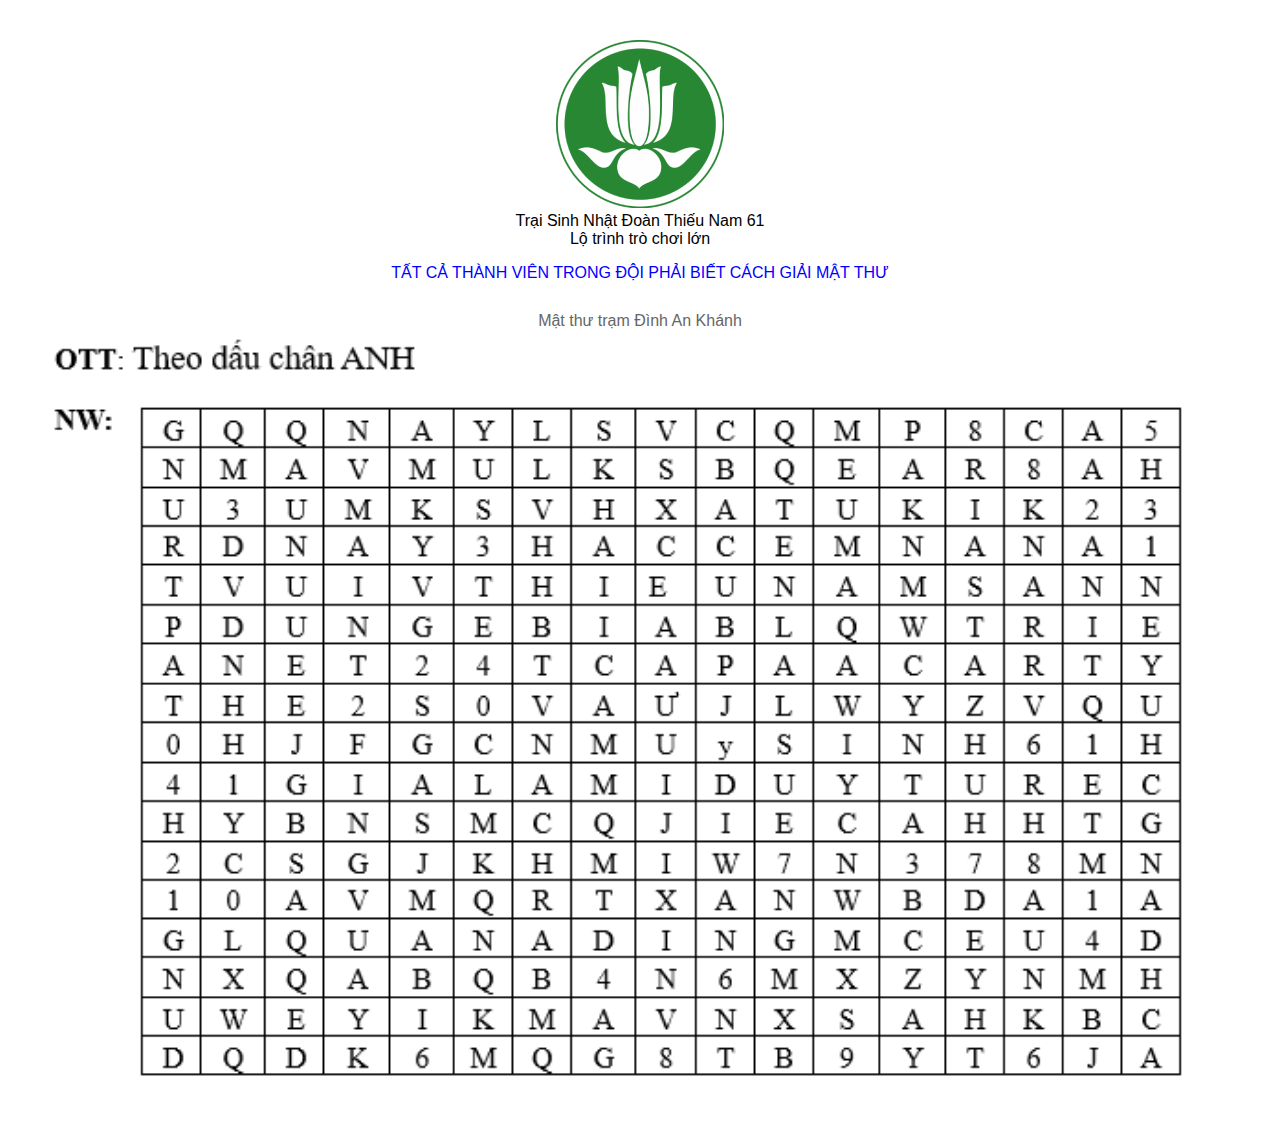
<file: tramdinhankhanh/index.html>
<!DOCTYPE html>
<html lang="en">

<head>
    <meta charset="UTF-8">
    <meta name="viewport" content="width=device-width, initial-scale=1.0">
    <title>Trạm Đình An Khánh - SNĐ Thiếu nam 61</title>
    <link rel="stylesheet" href="../assest/css/styles.css">
    <link rel="icon" type="image/x-icon" href="../assest/img/HUY HIEU  HOA SEN KO NEN.png">
</head>

<body>
    <div class="container">
        <div class="text-center mt-2">
            <img class="hhhs img-fluid" src="../assest/img/HUY HIEU  HOA SEN KO NEN.png" alt="Huy hiệu hoa sen">
            <p class="display-5">Trại Sinh Nhật Đoàn Thiếu Nam 61</p>
            <p class="display-6">Lộ trình trò chơi lớn</p>
            <p style="margin-top: 1rem; color: blue;">TẤT CẢ THÀNH VIÊN TRONG ĐỘI PHẢI BIẾT CÁCH GIẢI MẬT THƯ</p>
            <p style="color: #666; margin-top: 30px;">Mật thư trạm Đình An Khánh</p>
            <img class="img-mt" style="width: 120%;" src="../assest/img/dinh-an-khanh.png" alt="">
        </div>
</body>

</html>
</file>
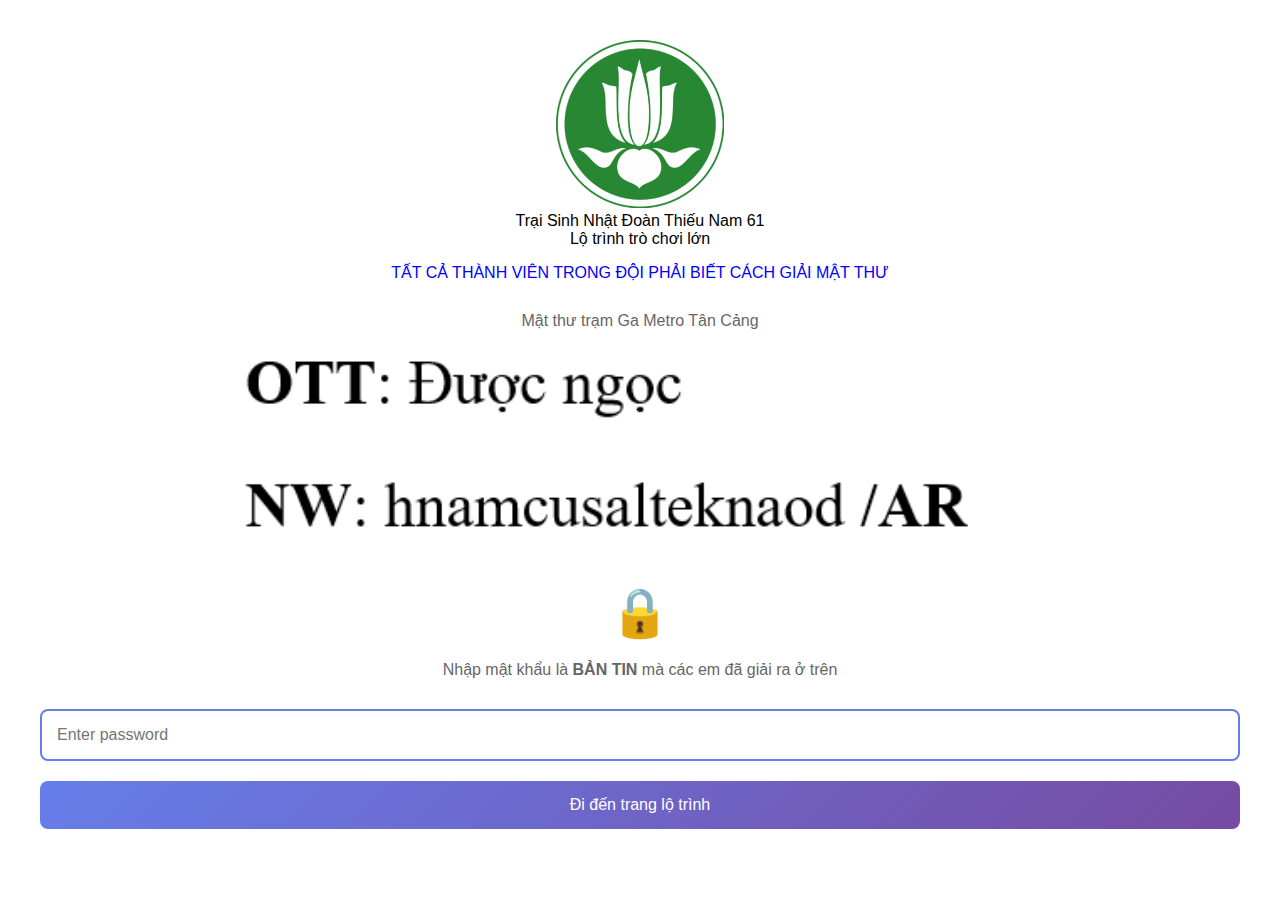
<file: tramgatancang/index.html>
<!DOCTYPE html>
<html lang="en">

<head>
    <meta charset="UTF-8">
    <meta name="viewport" content="width=device-width, initial-scale=1.0">
    <title>Trạm ga Tân Cảng - SNĐ Thiếu nam 61</title>
    <link rel="stylesheet" href="../assest/css/styles.css">
    <link rel="icon" type="image/x-icon" href="../assest/img/HUY HIEU  HOA SEN KO NEN.png">
</head>

<body>
    <div class="container">
        <div class="text-center mt-2">
            <img class="hhhs img-fluid" src="../assest/img/HUY HIEU  HOA SEN KO NEN.png" alt="Huy hiệu hoa sen">
            <p class="display-5">Trại Sinh Nhật Đoàn Thiếu Nam 61</p>
            <p class="display-6">Lộ trình trò chơi lớn</p>
            <p style="margin-top: 1rem; color: blue;">TẤT CẢ THÀNH VIÊN TRONG ĐỘI PHẢI BIẾT CÁCH GIẢI MẬT THƯ</p>
            <p style="color: #666; margin-top: 30px;">Mật thư trạm Ga Metro Tân Cảng</p>
            <img class="img-mt" style="width: 70%;" src="../assest/img/tram-tan-cang-1.png" alt="">
        </div>
        <!-- Login Form -->
        <div class="login-form" id="loginForm">
            <div class="lock-icon">🔒</div>
            <p style="color: #666; margin-bottom: 30px;">Nhập mật khẩu là <b>BẢN TIN</b> mà các em đã giải ra ở trên</p>

            <div class="input-group">
                <input type="password" id="passwordInput" placeholder="Enter password" autofocus>
            </div>

            <button class="btn" onclick="checkPassword()">Đi đến trang lộ trình</button>

            <div class="error-message" id="errorMessage">
                Incorrect password. Please try again.
            </div>
            <div class="success-message" id="successMessage">
                Access granted! Loading content...
            </div>

        </div>

        <!-- Content Page -->
        <div class="content-page" id="contentPage">
            <div class="content-header">
                <h3>🎉 Chúc mừng các em đã giải được mật thư thứ 2</h3>
            </div>

            <div class="content-grid">
                <div class="content-card">
                    <h4>Ga Metro Tân Cảng</h4>
                    <p>Đội hãy đi bằng <b>tàu Metro</b> đến trạm <b>ga Ba Son</b></p>
                </div>

                <div class="content-card">
                    <h4>Ga Metro Ba Son</h4>
                    <p>Đi bộ lên cầu Ba Son</p>
                </div>

                <div class="content-card">
                    <h4>Tìm tuyến đường <b>đi bộ</b> đến vị trí đã ghim bên dưới</h4>
                    <p>
                    <div class="map">
                        <iframe
                            src="https://www.google.com/maps/embed?pb=!1m18!1m12!1m3!1d4868.710625639893!2d106.70813377591759!3d10.775641189373134!2m3!1f0!2f0!3f0!3m2!1i1024!2i768!4f13.1!3m3!1m2!1s0x31752fbf3452cded%3A0xf351a96814b843d!2zxJDDrG5oIFRo4bqnbiBBbiBLaMOhbmg!5e1!3m2!1svi!2s!4v1751458090878!5m2!1svi!2s"
                            width="600" height="450" style="border:0;" allowfullscreen="" loading="lazy"
                            referrerpolicy="no-referrer-when-downgrade"></iframe>
                    </div>
                    </p>
                </div>

            </div>

            <div style="text-align: center;">
                <button class="logout-btn" onclick="logout()">Trở lại</button>
            </div>
        </div>
    </div>
    <script src="../assest/js/main-tancang.js"></script>

</body>

</html>
</file>
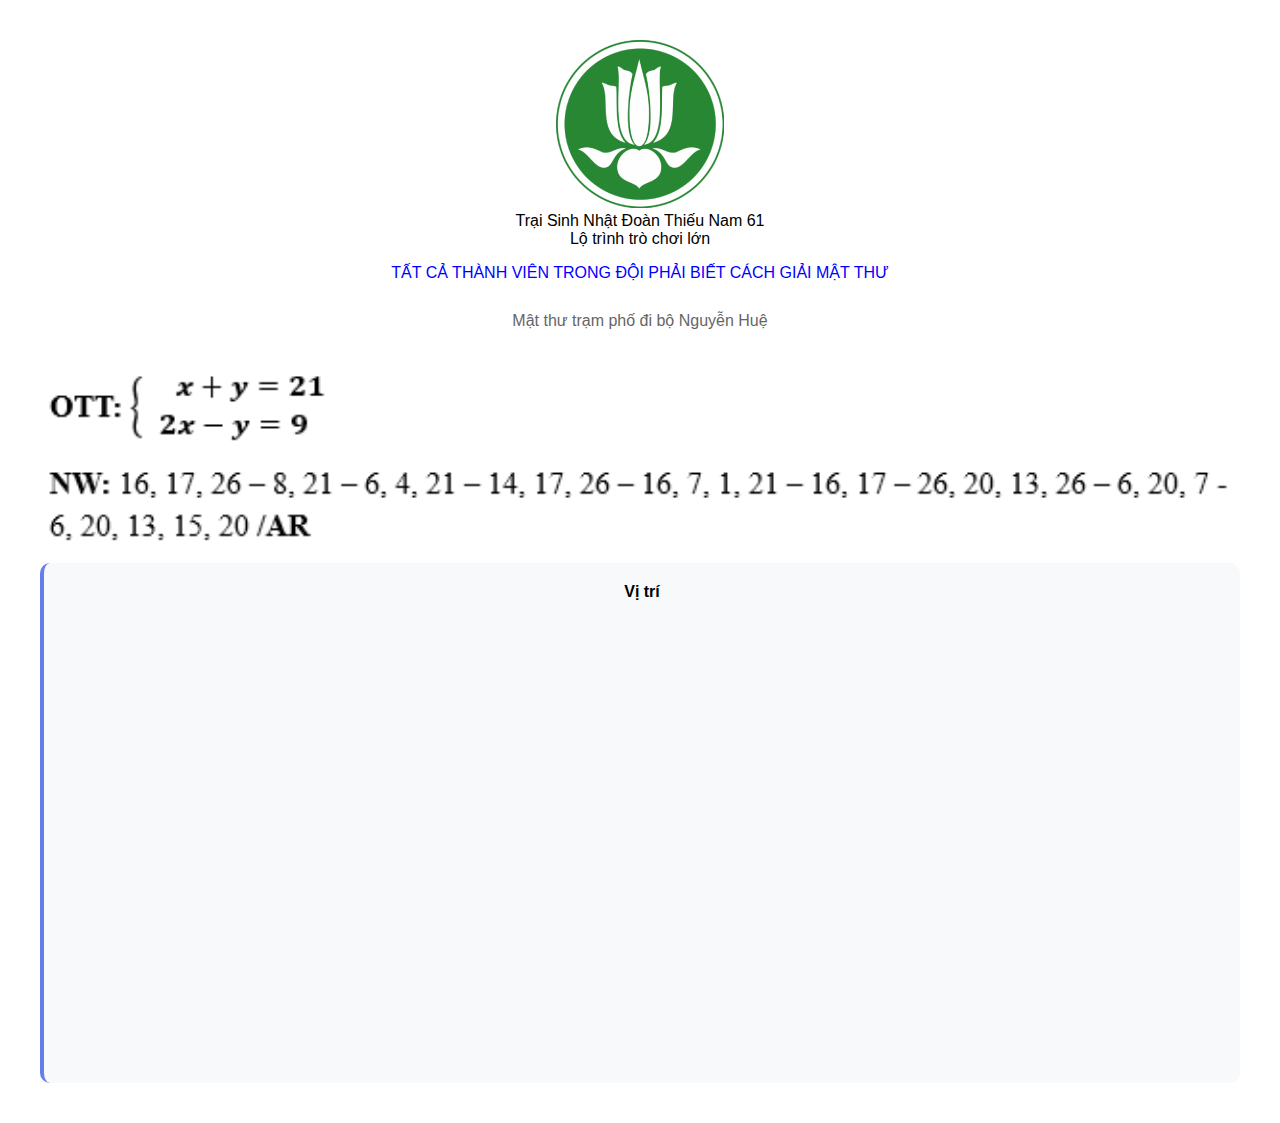
<file: tramphodibo/index.html>
<!DOCTYPE html>
<html lang="en">

<head>
    <meta charset="UTF-8">
    <meta name="viewport" content="width=device-width, initial-scale=1.0">
    <title>Trạm phố đi bộ Nguyễn Huệ - SNĐ Thiếu nam 61</title>
    <link rel="stylesheet" href="../assest/css/styles.css">
    <link rel="icon" type="image/x-icon" href="../assest/img/HUY HIEU  HOA SEN KO NEN.png">
</head>

<body>
    <div class="container">
        <div class="text-center mt-2">
            <img class="hhhs img-fluid" src="../assest/img/HUY HIEU  HOA SEN KO NEN.png" alt="Huy hiệu hoa sen">
            <p class="display-5">Trại Sinh Nhật Đoàn Thiếu Nam 61</p>
            <p class="display-6">Lộ trình trò chơi lớn</p>
            <p style="margin-top: 1rem; color: blue;">TẤT CẢ THÀNH VIÊN TRONG ĐỘI PHẢI BIẾT CÁCH GIẢI MẬT THƯ</p>
            <p style="color: #666; margin-top: 30px;">Mật thư trạm phố đi bộ Nguyễn Huệ</p>
            <img class="img-mt" style="width: 100%;" src="../assest/img/pho-di-bo.png" alt="">
            <div class="content-card">
                <h4>Vị trí</h4>
                <p>
                <div class="map">
                    <iframe
                        src="https://www.google.com/maps/embed?pb=!1m18!1m12!1m3!1d3337.016814769359!2d106.69848816029572!3d10.771642825413235!2m3!1f0!2f0!3f0!3m2!1i1024!2i768!4f13.1!3m3!1m2!1s0x31752f47a31dba95%3A0x5d5a6e8f68e28ae7!2zVMaw4bujbmcgQ2jhu6cgdOG7i2NoIEjhu5MgQ2jDrSBNaW5o!5e1!3m2!1svi!2s!4v1751536240663!5m2!1svi!2s"
                        width="600" height="450" style="border:0;" allowfullscreen="" loading="lazy"
                        referrerpolicy="no-referrer-when-downgrade"></iframe></p>
                </div>
            </div>
        </div>
</body>

</html>
</file>
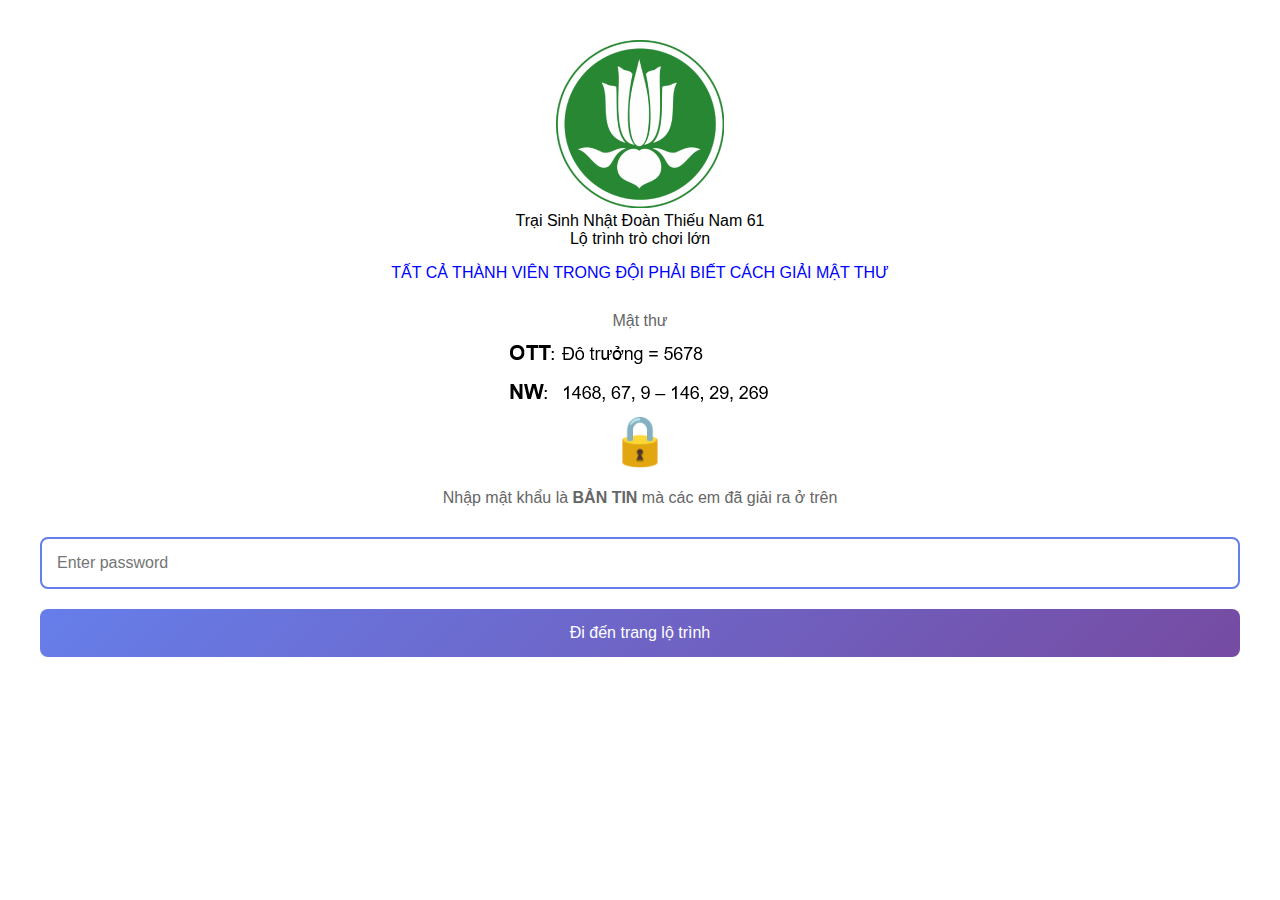
<file: tramxuatphat/index.html>
<!DOCTYPE html>
<html lang="en">

<head>
    <meta charset="UTF-8">
    <meta name="viewport" content="width=device-width, initial-scale=1.0">
    <title>Trạm xuất phát - SNĐ Thiếu nam 61</title>
    <link rel="stylesheet" href="../assest/css/styles.css">
    <link rel="icon" type="image/x-icon" href="../assest/img/HUY HIEU  HOA SEN KO NEN.png">
</head>

<body>
    <div class="container">
        <div class="text-center mt-2">
            <img class="hhhs img-fluid" src="../assest/img/HUY HIEU  HOA SEN KO NEN.png" alt="Huy hiệu hoa sen">
            <p class="display-5">Trại Sinh Nhật Đoàn Thiếu Nam 61</p>
            <p class="display-6">Lộ trình trò chơi lớn</p>
            <p style="margin-top: 1rem; color: blue;">TẤT CẢ THÀNH VIÊN TRONG ĐỘI PHẢI BIẾT CÁCH GIẢI MẬT THƯ</p>  
            <p style="color: #666; margin-top: 30px;">Mật thư</p>
            <img class="hhhs img-fluid" src="../assest/img/xuat-phat.png" alt="">
        </div>
        <!-- Login Form -->
        <div class="login-form" id="loginForm">
            <div class="lock-icon">🔒</div>
            <p style="color: #666; margin-bottom: 30px;">Nhập mật khẩu là <b>BẢN TIN</b> mà các em đã giải ra ở trên</p>

            <div class="input-group">
                <input type="password" id="passwordInput" placeholder="Enter password" autofocus>
            </div>

            <button class="btn" onclick="checkPassword()">Đi đến trang lộ trình</button>

            <div class="error-message" id="errorMessage">
                Incorrect password. Please try again.
            </div>
            <div class="success-message" id="successMessage">
                Access granted! Loading content...
            </div>

        </div>

        <!-- Content Page -->
        <div class="content-page" id="contentPage">
            <div class="content-header">
                <h3>🎉 Chúc mừng các em đã giải được mật thư đầu tiên</h3>
            </div>

            <div class="content-grid">
                <div class="content-card">
                    <h4>Quảng Hương Già Lam</h4>
                    <p>Đội hãy quét QR dưới đây và tìm tuyến đường <b>ĐI BỘ</b> đến địa điểm được nhắc đến trong QR</p>
                    <img class="img-qr" src="../assest/img/qr-tram-1.jpg" alt="">
                </div>

                <div class="content-card">
                    <h4>Vị trí trong mã QR</h4>
                    <p>Tìm cách di chuyển đến <b>Công viên cầu Sài Gòn</b></p>
                </div>

                <div class="content-card">
                    <h4>Ga Metro Tân Cảng</h4>
                    <p>Đi đến Ga Metro BA SON</p>
                </div>

                <div class="content-card">
                    <h4>Mật thư cẩm nang cho đội</h4>
                    <img class="img-mt" style="width: 100%;" src="../assest/img/tram-tan-cang-2.png" alt="">

                </div>

            </div>

            <div style="text-align: center;">
                <button class="logout-btn" onclick="logout()">Trở lại</button>
            </div>
        </div>
    </div>
    <script src="../assest/js/main-xuatphat.js"></script>

</body>

</html>
</file>
<file: assest/css/styles.css>
* {
  margin: 0;
  padding: 0;
  box-sizing: border-box;
}

body {
  font-family: "Arial", sans-serif;
  min-height: 100vh;
  /* display: flex; */
  align-items: center;
  justify-content: center;
}

.container {
  background: rgba(255, 255, 255, 0.95);
  padding: 40px;
  border-radius: 15px;
  text-align: center;
  width: 100%;
}

.login-form {
  display: block;
}

.content-page {
  display: none;
}

h1 {
  color: #333;
  margin-bottom: 30px;
  font-size: 2.2em;
}

.input-group {
  margin-bottom: 20px;
  position: relative;
}

input[type="password"] {
  width: 100%;
  padding: 15px;
  border: 2px solid #ddd;
  border-radius: 8px;
  font-size: 16px;
  transition: border-color 0.3s;
  outline: none;
}

input[type="password"]:focus {
  border-color: #667eea;
}

.btn {
  background: linear-gradient(135deg, #667eea 0%, #764ba2 100%);
  color: white;
  padding: 15px 30px;
  border: none;
  border-radius: 8px;
  font-size: 16px;
  cursor: pointer;
  transition: transform 0.2s;
  width: 100%;
}

.btn:hover {
  transform: translateY(-2px);
}

.error-message {
  color: #e74c3c;
  margin-top: 10px;
  font-size: 14px;
  display: none;
}

.success-message {
  color: #27ae60;
  margin-top: 10px;
  font-size: 14px;
  display: none;
}

.content-header {
  background: linear-gradient(135deg, #667eea 0%, #764ba2 100%);
  color: white;
  padding: 20px;
  border-radius: 10px;
  margin-bottom: 30px;
}

.content-grid {
  display: grid;
  grid-template-columns: repeat(auto-fit, minmax(250px, 1fr));
  gap: 20px;
  margin-bottom: 30px;
}

.content-card {
  background: #f8f9fa;
  padding: 20px;
  border-radius: 10px;
  border-left: 4px solid #667eea;
}

.content-card h3 {
  color: #333;
  margin-bottom: 10px;
}

.content-card p {
  color: #666;
  line-height: 1.6;
}

.ott {
  font-size: 25px;
  margin: 1rem 0;
  text-align: left;
}

.nw {
  font-size: 24px;
  text-align: left;
}

.img-qr,
.img-mt {
  width: 100%;
  margin-top: .5rem
}

.map iframe{
  width: 100%;
  margin-top: .5rem
}

.map h2{
  margin: 2rem 0 1rem 0 
}

.logout-btn {
  background: #e74c3c;
  color: white;
  padding: 10px 20px;
  border: none;
  border-radius: 5px;
  cursor: pointer;
  font-size: 14px;
  transition: background 0.3s;
}

.logout-btn:hover {
  background: #c0392b;
}

.lock-icon {
  font-size: 3em;
  color: #667eea;
  margin-bottom: 20px;
}
</file>
